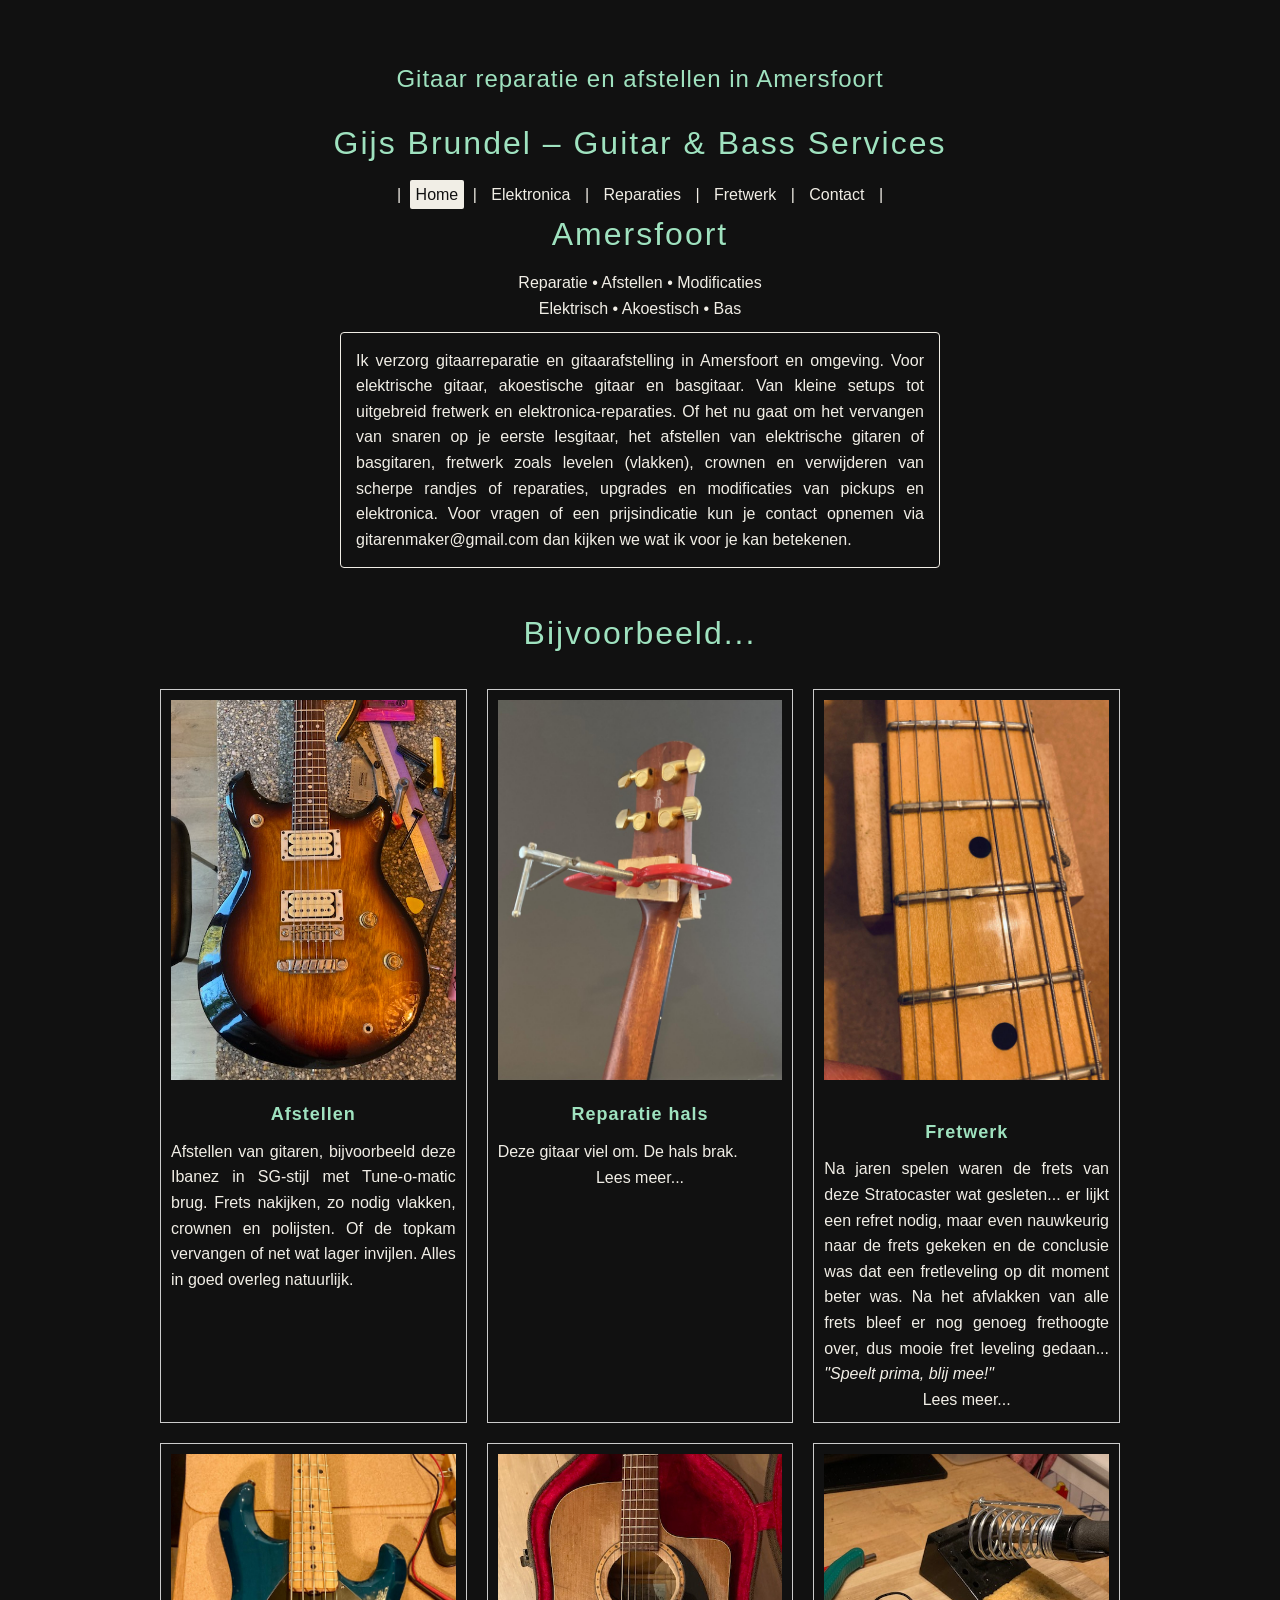
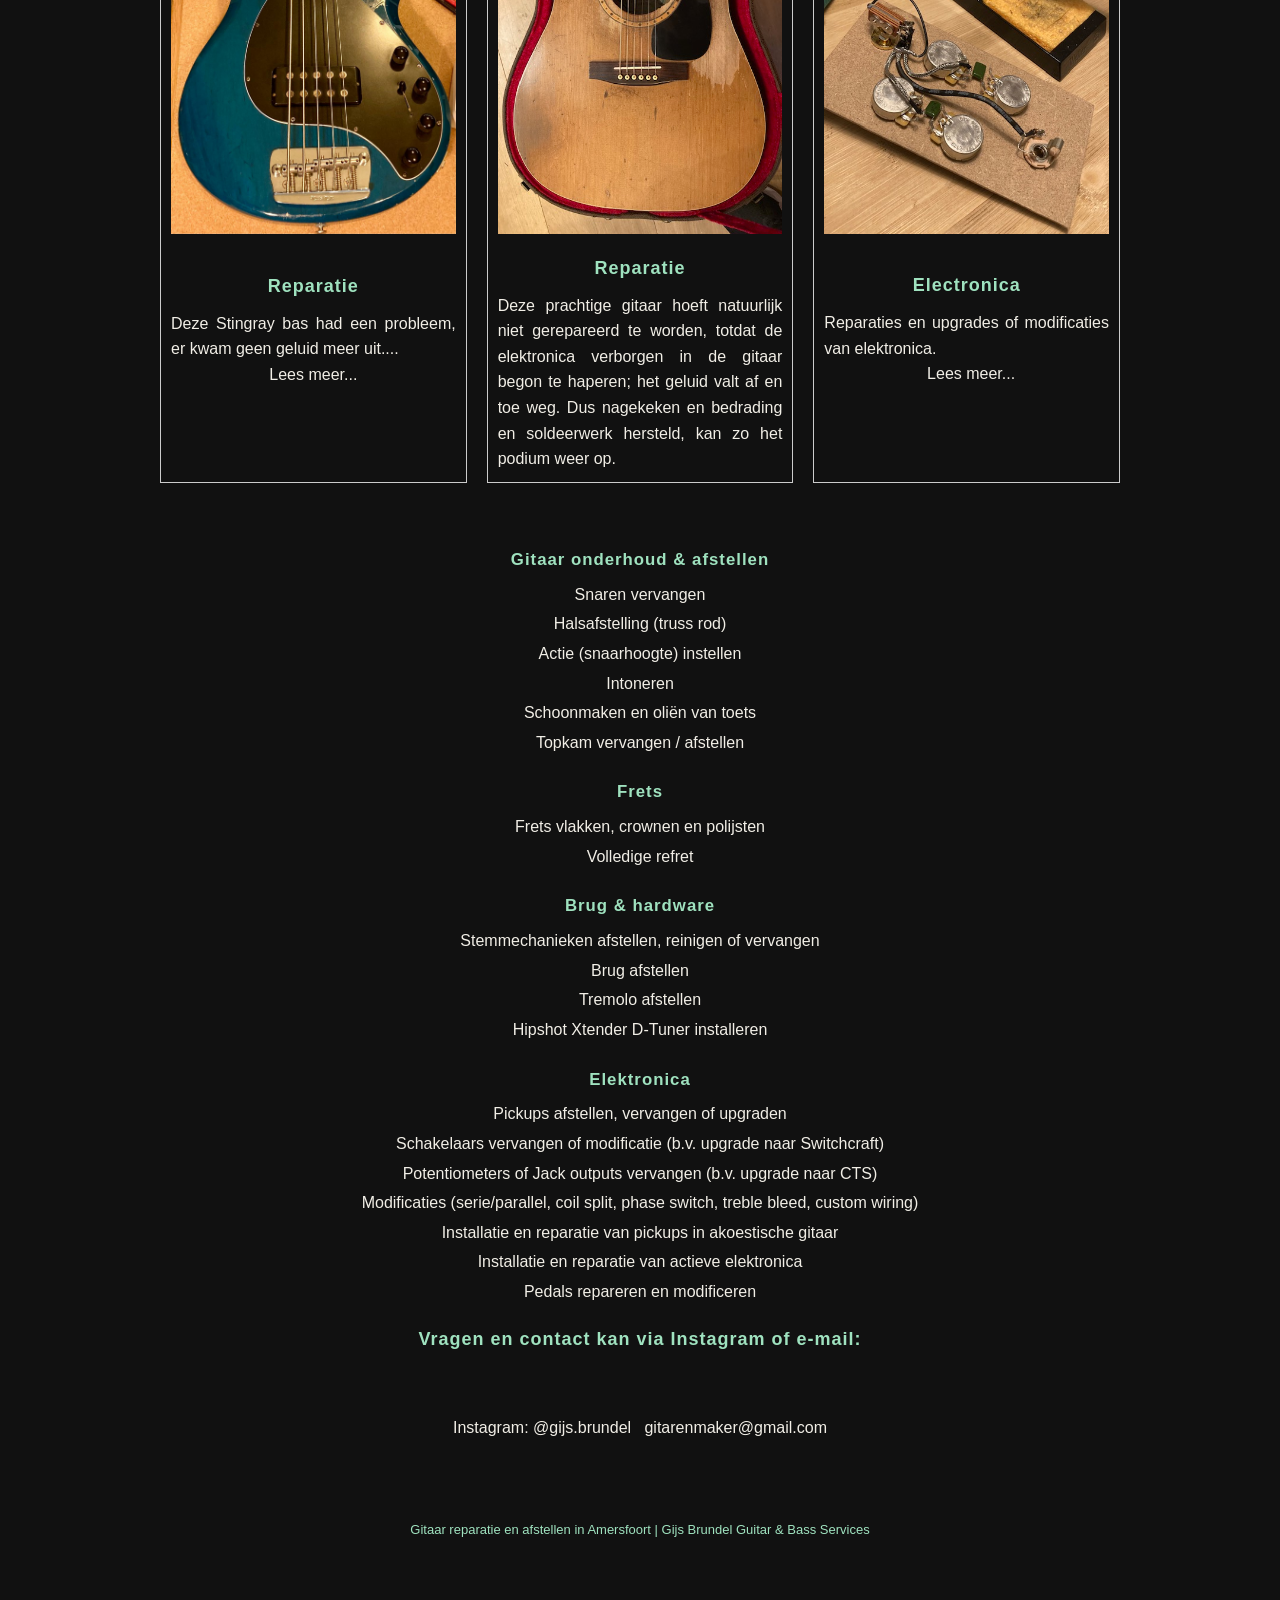
<file: index.html>
<!DOCTYPE html>
<html lang="nl">
<head>
    <meta charset="UTF-8">
    <meta name="viewport" content="width=device-width, initial-scale=1">
    <title>Gitaar Reparatie Amersfoort | Gitaar Afstellen | Gijs Brundel</title>
    <meta name="description"
          content="Gitaar reparatie, gitaar afstellen en onderhoud in Amersfoort. Elektrische en akoestische gitaren en basgitaren.">

    <meta name="keywords"
          content="Gitaar reparatie, Gitaar afstellen, Gitaar onderhoud, Amersfoort, snaren, frets"/>

    <link rel="stylesheet" href="style.css">
    <link href="https://fonts.googleapis.com/css2?family=Bebas+Neue&family=Roboto&display=swap" rel="stylesheet">
    <script type="application/ld+json">

        {
            "@context": "https://schema.org",
            "@type": "ProfessionalService",
            "@id": "https://www.gijsbrundel.nl/#business",
            "name": "Gijs Brundel Gitaarreparatie",
            "url": "https://www.gijsbrundel.nl",
            "image": "https://www.gijsbrundel.nl/img/gitaarreparatie.jpg",
            "description": "Gespecialiseerd in gitaarreparatie, afstellen en onderhoud van elektrische en akoestische gitaren zoals Fender, Gibson en Martin.",
            "priceRange": "€€",

            "address": {
                "@type": "PostalAddress",
                "streetAddress": "Hobbemastraat 19",
                "addressLocality": "Amersfoort",
                "postalCode": "3817PP",
                "addressCountry": "NL"
            },

            "geo": {
                "@type": "GeoCoordinates",
                "latitude": 52.1465,
                "longitude": 5.3855
            },

            "areaServed": [
                {
                    "@type": "City",
                    "name": "Amersfoort"
                },
                {
                    "@type": "City",
                    "name": "Utrecht"
                },
                {
                    "@type": "City",
                    "name": "Hilversum"
                },
                {
                    "@type": "City",
                    "name": "Ede"
                }
            ],

            "openingHours": "Mo-Sa by appointment",

            "sameAs": [
                "https://maps.app.goo.gl/ZrwJT7dzb4QZxegY7"
            ],

            "knowsAbout": [
                "guitar repair",
                "guitar setup",
                "fret leveling",
                "guitar electronics repair",
                "guitar maintenance",
                "guitar repair Amersfoort",
                "guitar setup Amersfoort",
                "Fender guitars",
                "Gibson guitars",
                "Martin guitars"
            ],

            "hasOfferCatalog": {
                "@type": "OfferCatalog",
                "name": "Gitaarreparatie diensten",
                "itemListElement": [
                    {
                        "@type": "Offer",
                        "itemOffered": {
                            "@type": "Service",
                            "name": "Gitaar afstellen",
                            "serviceType": "Guitar setup"
                        }
                    },
                    {
                        "@type": "Offer",
                        "itemOffered": {
                            "@type": "Service",
                            "name": "Fret leveling en polijsten",
                            "serviceType": "Fret leveling"
                        }
                    },
                    {
                        "@type": "Offer",
                        "itemOffered": {
                            "@type": "Service",
                            "name": "Gitaar elektronica reparatie",
                            "serviceType": "Guitar repair"
                        }
                    }
                ]
            }
        }


    </script>


</head>

<body>
<div class="introduction">
    <h1>Gitaar reparatie en afstellen in Amersfoort</h1>
    <h2>Gijs Brundel – Guitar & Bass Services</h2>
    <header>
        <nav class="main-nav">
            <span class="pipe">|</span>
            <a href="index.html" class="active">Home</a>
            <span class="pipe">|</span>
            <a href="elektronica.html">Elektronica</a>
            <span class="pipe">|</span>
            <a href="reparaties.html">Reparaties</a>
            <span class="pipe">|</span>
            <a href="fretwerk.html">Fretwerk</a>
            <span class="pipe">|</span>
            <a href="contact.html">Contact</a>
            <span class="pipe">|</span>
        </nav>
    </header>

    <h2>Amersfoort</h2>
    <div class="tagline">
        Reparatie • Afstellen • Modificaties<br>
        Elektrisch • Akoestisch • Bas
    </div>

    <p class="intro">
        Ik verzorg gitaarreparatie en gitaarafstelling in Amersfoort en omgeving.
        Voor elektrische gitaar, akoestische gitaar en basgitaar.
        Van kleine setups tot uitgebreid fretwerk en elektronica-reparaties.
        Of het nu gaat om het vervangen van snaren op je eerste lesgitaar,
        het afstellen van elektrische gitaren of basgitaren,
        fretwerk zoals levelen (vlakken), crownen en verwijderen van scherpe randjes
        of reparaties, upgrades en modificaties van pickups en elektronica.

        Voor vragen of een prijsindicatie kun je contact opnemen via <a class="mail" href="#">e-mail</a>
        dan kijken we wat ik voor je kan betekenen.
    </p>
</div>

<section id="portfolio" style="max-width: 1000px; margin: 0 auto; padding: 40px 20px;">
    <h2 style="text-align:center; margin-bottom:30px;">Bijvoorbeeld...</h2>

    <div class="project-grid"
         style="display: grid; grid-template-columns: repeat(auto-fit, minmax(300px, 1fr)); gap: 20px;">


        <div class="project-item" style="border: 1px solid #ccc; padding: 10px; text-align: center;">
            <img src="images/Ibanez_2.jpg" alt="Gitaar afstellen en setup"
                 style="width:100%; height:auto; display:block; margin-bottom:10px;">
            <h3>Afstellen</h3>
            <p>Afstellen van gitaren, bijvoorbeeld deze Ibanez in SG-stijl met Tune-o-matic brug.
                Frets nakijken, zo nodig vlakken, crownen en polijsten. Of de topkam vervangen of net wat lager
                invijlen.
                Alles in goed overleg natuurlijk.
            </p>
        </div>

        <div class="project-item" style="border: 1px solid #ccc; padding: 10px; text-align: center;">
            <img src="images/Reparatie-klemmen-03.jpeg" alt="Gitaar reparatie gebroken hals"
                 style="width:100%; height:auto; display:block; margin-bottom:10px;">
            <h3>Reparatie hals</h3>
            <p>Deze gitaar viel om. De hals brak.</p>
            <a href="reparaties.html">Lees meer...</a>
        </div>

        <div class="project-item" style="border: 1px solid #ccc; padding: 10px; text-align: center;">
            <a href="fretwerk.html"><img src="images/versleten-frets-gitaar.jpeg" alt="Fretwerk"
                                         style="width:100%; height:auto; display:block; margin-bottom:10px;"></a>
            <h3>Fretwerk</h3>
            <p>Na jaren spelen waren de frets van deze Stratocaster wat gesleten...
                er lijkt een refret nodig, maar even nauwkeurig naar de frets gekeken en de conclusie
                was dat een fretleveling op dit moment beter was. Na het afvlakken van alle frets
                bleef er nog genoeg frethoogte over, dus mooie fret leveling gedaan...
                <i>"Speelt prima, blij mee!"</i></p>
            <a href="fretwerk.html">Lees meer...</a>
        </div>

        <div class="project-item" style="border: 1px solid #ccc; padding: 10px; text-align: center;">
            <a href="reparaties.html"><img src="images/Stingray-basgitaar-reparatie.jpeg" alt="Reparatie"
                                           style="width:100%; height:auto; display:block; margin-bottom:10px;"></a>
            <h3>Reparatie</h3>
            <p>Deze Stingray bas had een probleem, er kwam geen geluid meer uit....</p>
            <a href="reparaties.html">Lees meer...</a>
        </div>


        <div class="project-item" style="border: 1px solid #ccc; padding: 10px; text-align: center;">
            <img src="images/SandP_1.jpg" alt="Gitaar reparatie elektronica pickup"
                 style="width:100%; height:auto; display:block; margin-bottom:10px;">
            <h3>Reparatie</h3>
            <p>Deze prachtige gitaar hoeft natuurlijk niet gerepareerd te worden,
                totdat de elektronica verborgen in de gitaar begon te haperen; het geluid valt af en toe weg.
                Dus nagekeken en bedrading en soldeerwerk hersteld, kan zo het podium weer op.</p>
        </div>

        <div class="project-item" style="border: 1px solid #ccc; padding: 10px; text-align: center;">
            <a href="elektronica.html">
                <img src="images/Electronica_1.jpg" alt="Reparaties en upgrades of modificaties van elektronica"
                     style="width:100%; height:auto; display:block; margin-bottom:10px;"></a>
            <h3>Electronica</h3>
            <p>
                Reparaties en upgrades of modificaties van elektronica.
            </p>
            &nbsp;
            <a href="elektronica.html">Lees meer...</a>
        </div>
    </div>
</section>

<div class="services">
    <div class="service">
        <h3>Gitaar onderhoud &amp; afstellen</h3>
        <ul>
            <li>Snaren vervangen</li>
            <li>Halsafstelling (truss rod)</li>
            <li>Actie (snaarhoogte) instellen</li>
            <li>Intoneren</li>
            <li>Schoonmaken en oliën van toets</li>
            <li>Topkam vervangen / afstellen</li>
        </ul>
    </div>

    <div class="service">
        <h3>Frets</h3>
        <ul>
            <li>Frets vlakken, crownen en polijsten</li>
            <li>Volledige refret</li>
        </ul>
    </div>

    <div class="service">
        <h3>Brug &amp; hardware</h3>
        <ul>
            <li>Stemmechanieken afstellen, reinigen of vervangen</li>
            <li>Brug afstellen</li>
            <li>Tremolo afstellen</li>
            <li>Hipshot Xtender D-Tuner installeren</li>
        </ul>
    </div>

    <div class="service">
        <h3>Elektronica</h3>
        <ul>
            <li>Pickups afstellen, vervangen of upgraden</li>
            <li>Schakelaars vervangen of modificatie (b.v. upgrade naar Switchcraft)</li>
            <li>Potentiometers of Jack outputs vervangen (b.v. upgrade naar CTS)</li>
            <li>Modificaties (serie/parallel, coil split, phase switch, treble bleed, custom wiring)</li>
            <li>Installatie en reparatie van pickups in akoestische gitaar</li>
            <li>Installatie en reparatie van actieve elektronica</li>
            <li>Pedals repareren en modificeren</li>
        </ul>
    </div>
</div>


<div class="tagline">
    <h3>Vragen en contact kan via Instagram of e-mail:</h3>
    <br/>
    <br/>
    <a href="https://www.instagram.com/gijs.brundel/" target="_blank">Instagram: @gijs.brundel</a>
    &nbsp;
    <a class="mail" href="#">Of stuur een e-mail</a>

    <script>
        const name = "gitarenmaker";
        const domain = "gmail";
        const tld = "com";
        const address = name + "@" + domain + "." + tld;

        const subject = encodeURIComponent("Vraag over een gitaar...");
        const body = encodeURIComponent("Hallo Gijs,\n\n");

        document.querySelectorAll(".mail").forEach(link => {
            link.href = "mailto:" + address + "?subject=" + subject + "&body=" + body;
            link.innerText = address;
        });
    </script>
</div>


<footer>
    Gitaar reparatie en afstellen in Amersfoort | Gijs Brundel Guitar & Bass Services
</footer>

</body>
</html>
</file>
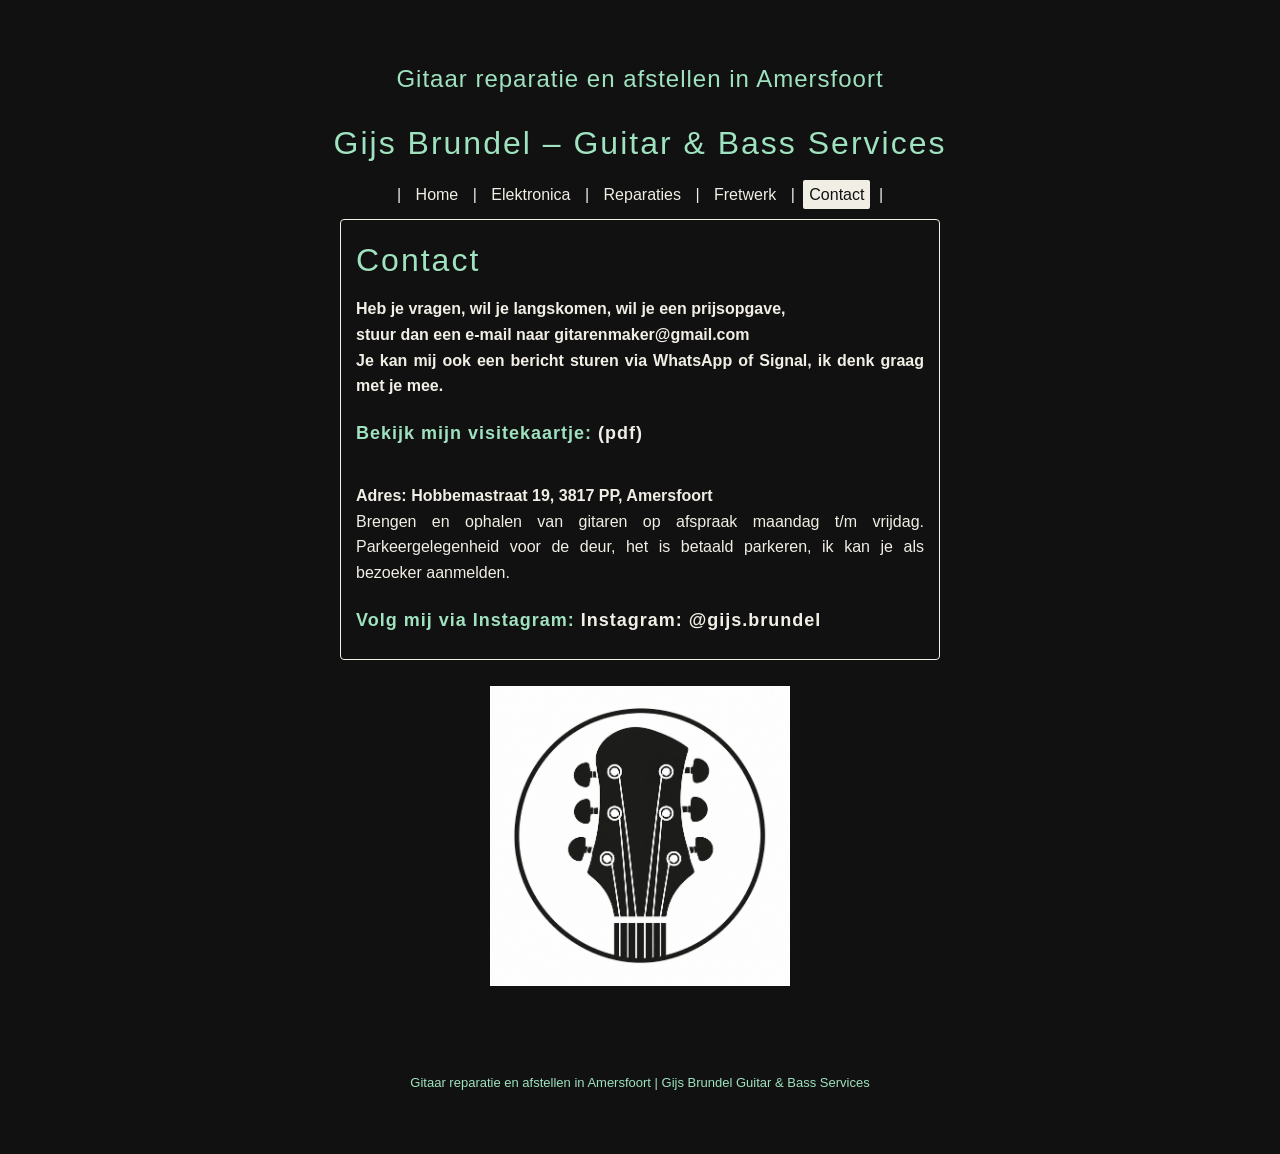
<file: contact.html>
<!DOCTYPE html>
<html lang="nl" xmlns="http://www.w3.org/1999/html" xmlns="http://www.w3.org/1999/html">
<head>
    <meta charset="UTF-8">
    <meta name="viewport" content="width=device-width, initial-scale=1.0">
    <title>Contact</title>

    <link rel="stylesheet" href="style.css">
    <style>
        .foto-galerij {
            display: grid;
            grid-template-columns: repeat(auto-fit, minmax(220px, 1fr));
            gap: 20px;
            margin-top: 40px;
            padding: 0 10px;
        }
        .foto-galerij img {
            width: 100%;
            border-radius: 6px;
            border: 1px solid var(--primary-color);
            box-shadow: 0 4px 12px rgba(0,0,0,0.25);
        }
    </style>
</head>
<body>
<div class="introduction">
    <h1>Gitaar reparatie en afstellen in Amersfoort</h1>
    <h2>Gijs Brundel – Guitar & Bass Services</h2>
</div>
<header>
    <nav class="main-nav">
        <span class="pipe">|</span>
        <a href="index.html">Home</a>
        <span class="pipe">|</span>
        <a href="elektronica.html">Elektronica</a>
        <span class="pipe">|</span>
        <a href="reparaties.html">Reparaties</a>
        <span class="pipe">|</span>
        <a href="fretwerk.html">Fretwerk</a>
        <span class="pipe">|</span>
        <a href="contact.html" class="active">Contact</a>
        <span class="pipe">|</span>
    </nav>
</header>

<div class="introduction">
    <div class="intro">
        <h2>Contact</h2>
        <p>
        <h4>
            Heb je vragen, wil je langskomen, wil je een prijsopgave,
            <br/>
            stuur dan een e-mail naar <a class="mail" href="#">e-mail</a>
            <br/>
            Je kan mij ook een bericht sturen via WhatsApp of Signal, ik denk graag met je mee.
        </h4>
        <h3>
            Bekijk mijn visitekaartje: <a href="/images/gijsbrundel_visitekaartje_2026.pdf" target="_blank" rel="noopener">(pdf)</a>
        </h3>
        <br/>
        <h4>Adres: Hobbemastraat 19, 3817 PP, Amersfoort</h4>
        Brengen en ophalen van gitaren op afspraak maandag t/m vrijdag.
        Parkeergelegenheid voor de deur, het is betaald parkeren, ik kan je als bezoeker aanmelden.
        <br/>

        <h3>Volg mij via Instagram: <a href="https://www.instagram.com/gijs.brundel/" target="_blank">Instagram: @gijs.brundel</a></h3>
        <script>
            const name = "gitarenmaker";
            const domain = "gmail";
            const tld = "com";
            const address = name + "@" + domain + "." + tld;

            const subject = encodeURIComponent("Vraag over een gitaar...");
            const body = encodeURIComponent("Hallo Gijs,\n\n");

            document.querySelectorAll(".mail").forEach(link => {
                link.href = "mailto:" + address + "?subject=" + subject + "&body=" + body;
                link.innerText = address;
            });
        </script>


    </div>
</div>

<br>
<img src="images/FinestWorksongLogo.png" width="300" height="300" alt="Finest Worksong">

<footer>
    Gitaar reparatie en afstellen in Amersfoort | Gijs Brundel Guitar & Bass Services
</footer>

</body>
</html>
</file>
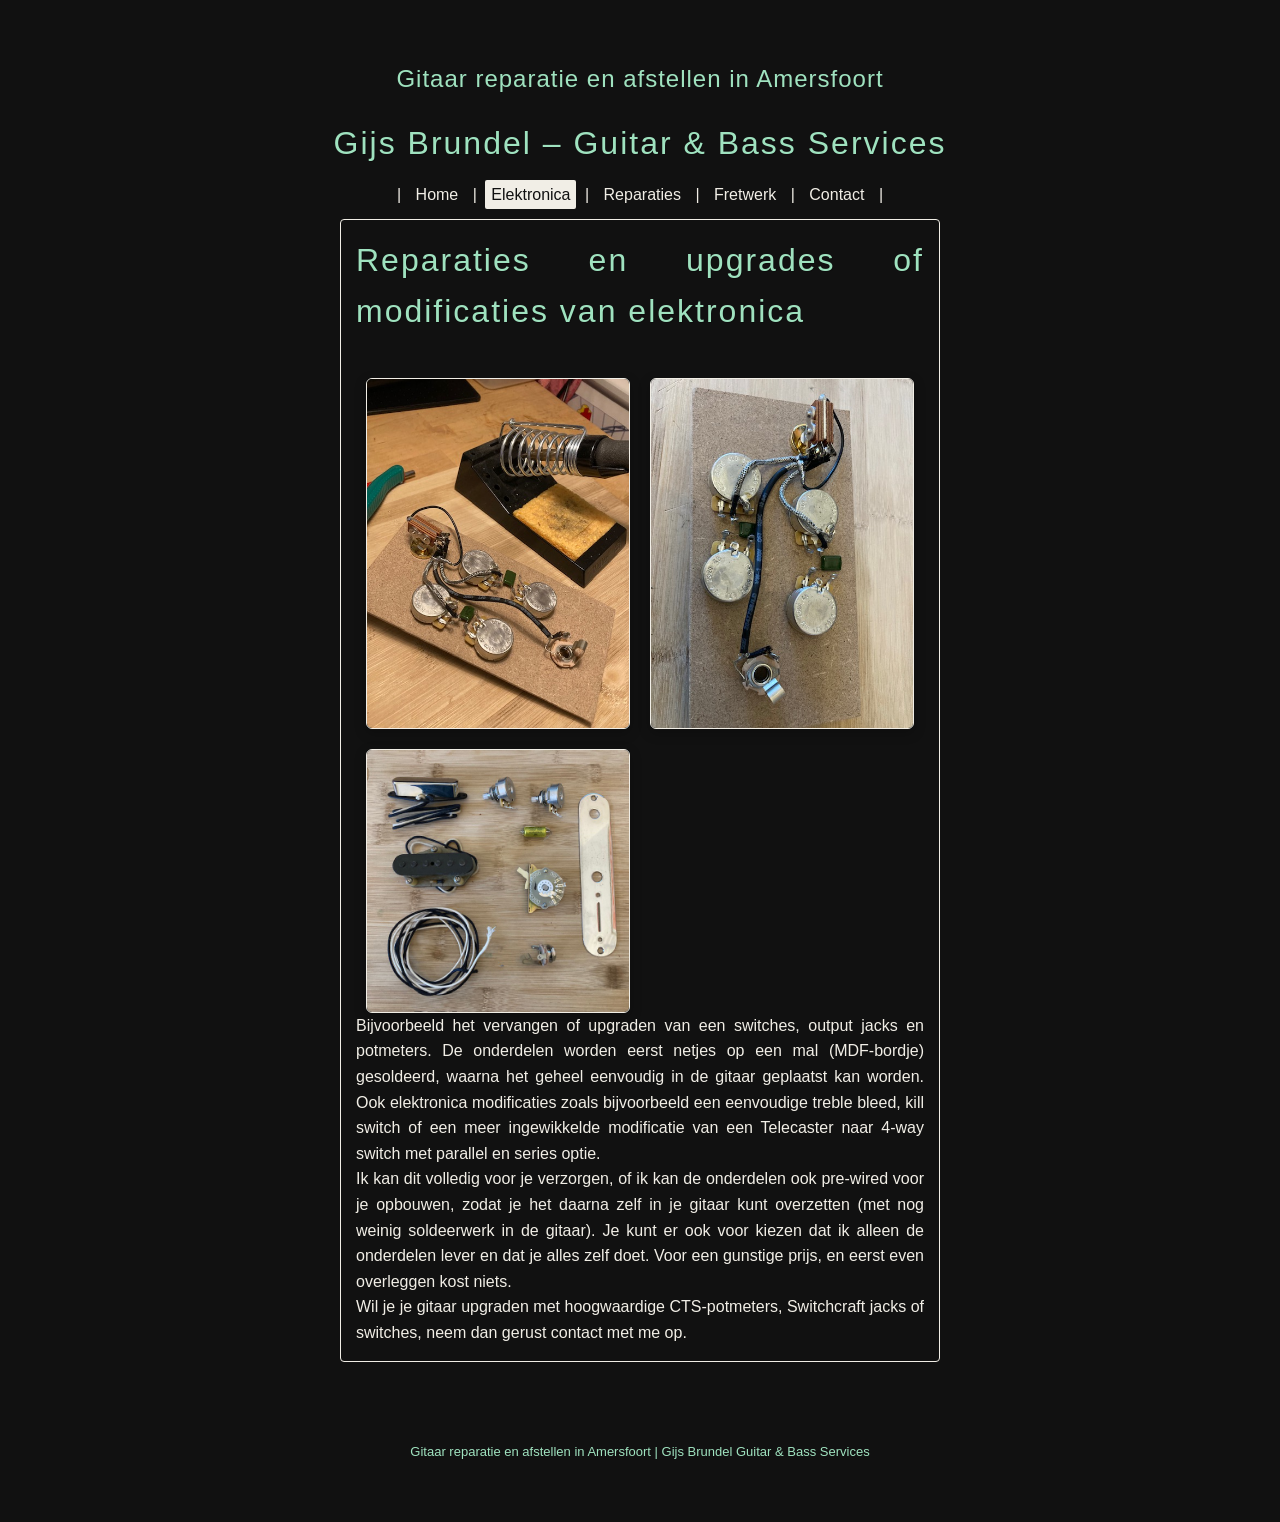
<file: elektronica.html>
<!DOCTYPE html>
<html lang="nl">
<head>
    <meta charset="UTF-8">
    <meta name="viewport" content="width=device-width, initial-scale=1.0">
    <title>Reparaties en upgrades of modificaties van elektronica</title>

    <link rel="stylesheet" href="style.css">
    <style>
        .foto-galerij {
            display: grid;
            grid-template-columns: repeat(auto-fit, minmax(220px, 1fr));
            gap: 20px;
            margin-top: 40px;
            padding: 0 10px;
        }
        .foto-galerij img {
            width: 100%;
            border-radius: 6px;
            border: 1px solid var(--primary-color);
            box-shadow: 0 4px 12px rgba(0,0,0,0.25);
        }
    </style>
</head>
<body>
<div class="introduction">
    <h1>Gitaar reparatie en afstellen in Amersfoort</h1>
    <h2>Gijs Brundel – Guitar & Bass Services</h2>
</div>
<header>
    <nav class="main-nav">
        <span class="pipe">|</span>
        <a href="index.html">Home</a>
        <span class="pipe">|</span>
        <a href="elektronica.html" class="active">Elektronica</a>
        <span class="pipe">|</span>
        <a href="reparaties.html">Reparaties</a>
        <span class="pipe">|</span>
        <a href="fretwerk.html">Fretwerk</a>
        <span class="pipe">|</span>
        <a href="contact.html">Contact</a>
        <span class="pipe">|</span>
    </nav>
</header>


<div class="introduction">
    <div class="intro">
        <h2>Reparaties en upgrades of modificaties van elektronica</h2>
        <div class="foto-galerij">
            <img src="images/Electronica_1.jpg" alt="Foto 1">
            <img src="images/Electronica_2.jpg" alt="Foto 2">
            <img src="images/Electronica_3.jpg" alt="Foto 3">
        </div>
        <p>
            Bijvoorbeeld het vervangen of upgraden van een switches, output jacks en potmeters.
            De onderdelen worden eerst netjes op een mal (MDF-bordje) gesoldeerd, waarna het geheel eenvoudig in de
            gitaar geplaatst kan worden.
            Ook elektronica modificaties zoals bijvoorbeeld een eenvoudige treble bleed, kill switch of een meer
            ingewikkelde modificatie van een Telecaster naar 4-way switch met parallel en series optie.
        </p>
        <p>
            Ik kan dit volledig voor je verzorgen, of ik kan de onderdelen ook pre-wired voor je opbouwen,
            zodat je het daarna zelf in je gitaar kunt overzetten (met nog weinig soldeerwerk in de gitaar).
            Je kunt er ook voor kiezen dat ik alleen de onderdelen lever en dat je alles zelf doet.

            Voor een gunstige prijs, en eerst even overleggen kost niets.
        </p>
        <p>
            Wil je je gitaar upgraden met hoogwaardige CTS-potmeters, Switchcraft jacks of switches, neem dan gerust
            contact met me op.
        </p>

    </div>
</div>
<footer>
    Gitaar reparatie en afstellen in Amersfoort | Gijs Brundel Guitar & Bass Services
</footer>

</body>
</html>
</file>
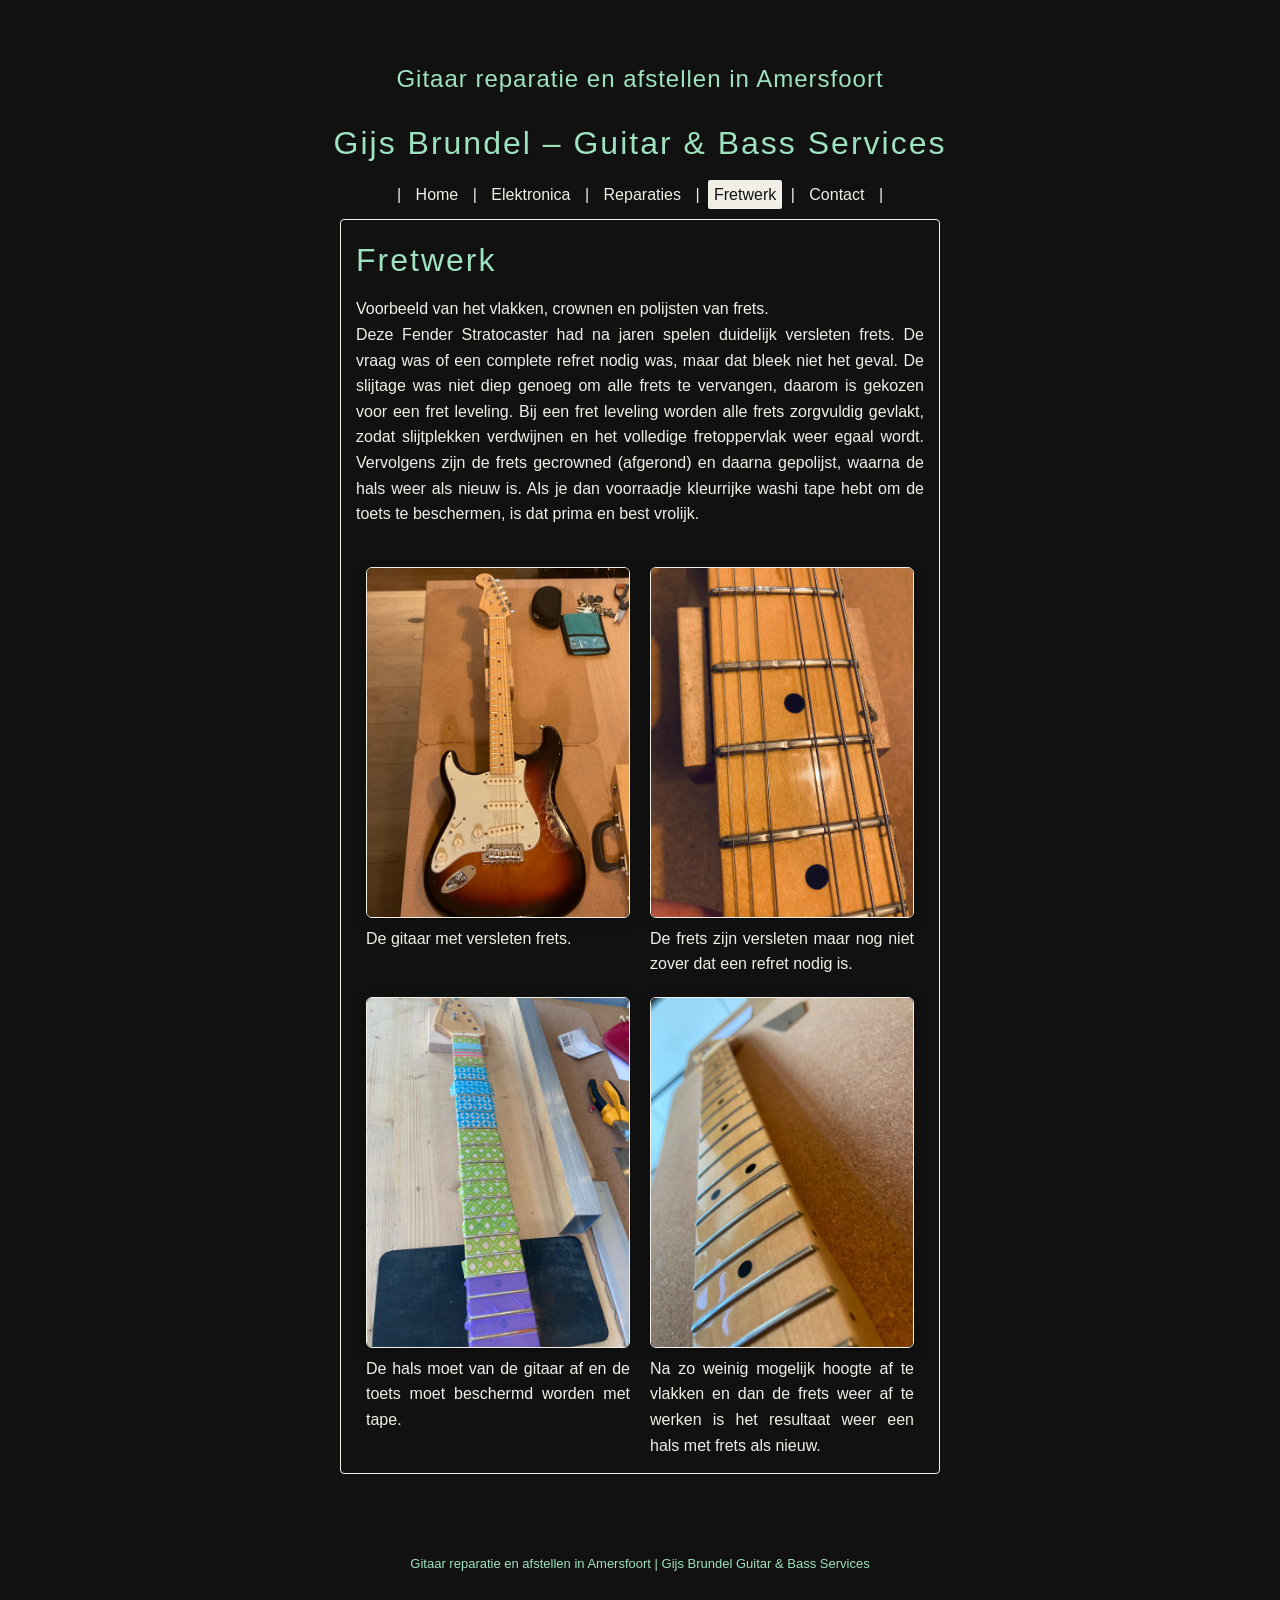
<file: fretwerk.html>
<!DOCTYPE html>
<html lang="nl" xmlns="http://www.w3.org/1999/html">
<head>
    <meta charset="UTF-8">
    <meta name="viewport" content="width=device-width, initial-scale=1.0">
    <title>Reparaties en fretwerk</title>

    <link rel="stylesheet" href="style.css">
    <style>
        .foto-galerij {
            display: grid;
            grid-template-columns: repeat(auto-fit, minmax(220px, 1fr));
            gap: 20px;
            margin-top: 40px;
            padding: 0 10px;
        }
        .foto-galerij img {
            width: 100%;
            border-radius: 6px;
            border: 1px solid var(--primary-color);
            box-shadow: 0 4px 12px rgba(0,0,0,0.25);
        }
    </style>
</head>
<body>
<div class="introduction">
    <h1>Gitaar reparatie en afstellen in Amersfoort</h1>
    <h2>Gijs Brundel – Guitar & Bass Services</h2>
</div>
<header>
    <nav class="main-nav">
        <span class="pipe">|</span>
        <a href="index.html">Home</a>
        <span class="pipe">|</span>
        <a href="elektronica.html">Elektronica</a>
        <span class="pipe">|</span>
        <a href="reparaties.html">Reparaties</a>
        <span class="pipe">|</span>
        <a href="fretwerk.html" class="active">Fretwerk</a>
        <span class="pipe">|</span>
        <a href="contact.html">Contact</a>
        <span class="pipe">|</span>
    </nav>
</header>


<div class="introduction">
    <div class="intro">
        <h2>Fretwerk</h2>
        <p>
            Voorbeeld van het vlakken, crownen en polijsten van frets.
        </p>
        <p>
            Deze Fender Stratocaster had na jaren spelen duidelijk versleten frets.
            De vraag was of een complete refret nodig was, maar dat bleek niet het geval.
            De slijtage was niet diep genoeg om alle frets te vervangen, daarom is gekozen voor een fret leveling.

            Bij een fret leveling worden alle frets zorgvuldig gevlakt, zodat slijtplekken verdwijnen
            en het volledige fretoppervlak weer egaal wordt.
            Vervolgens zijn de frets gecrowned (afgerond) en daarna gepolijst,
            waarna de hals weer als nieuw is.
            Als je dan voorraadje kleurrijke washi tape hebt om de toets te beschermen, is dat prima en best vrolijk.</p>
        <p>

        <div class="foto-galerij">
        <figure>
            <img src="images/fender-fret-leveling.jpeg" alt="Elektrische gitaar met versleten frets">
            <figcaption>De gitaar met versleten frets.</figcaption>
        </figure>
        <figure>
            <img src="images/versleten-frets-gitaar.jpeg" alt="Frets zijn ingesleten.">
            <figcaption>De frets zijn versleten maar nog niet zover dat een refret nodig is.</figcaption>
        </figure>
        <figure>
            <img src="images/fret-leveling-tape.jpeg" alt="Bescherming van de toets voor leveling met fret level beam">
            <figcaption>De hals moet van de gitaar af en de toets moet beschermd worden met tape.</figcaption>
        </figure>
        <figure>
            <img src="images/fret-leveling-resultaat.jpeg" alt="Resultaat na fret leveling, frets als nieuw.">
            <figcaption>Na zo weinig mogelijk hoogte af te vlakken en dan de frets weer af te werken
                is het resultaat weer een hals met frets als nieuw.</figcaption>
        </figure>
        </div>
    </div>
</div>
<footer>
    Gitaar reparatie en afstellen in Amersfoort | Gijs Brundel Guitar & Bass Services
</footer>

</body>
</html>
</file>
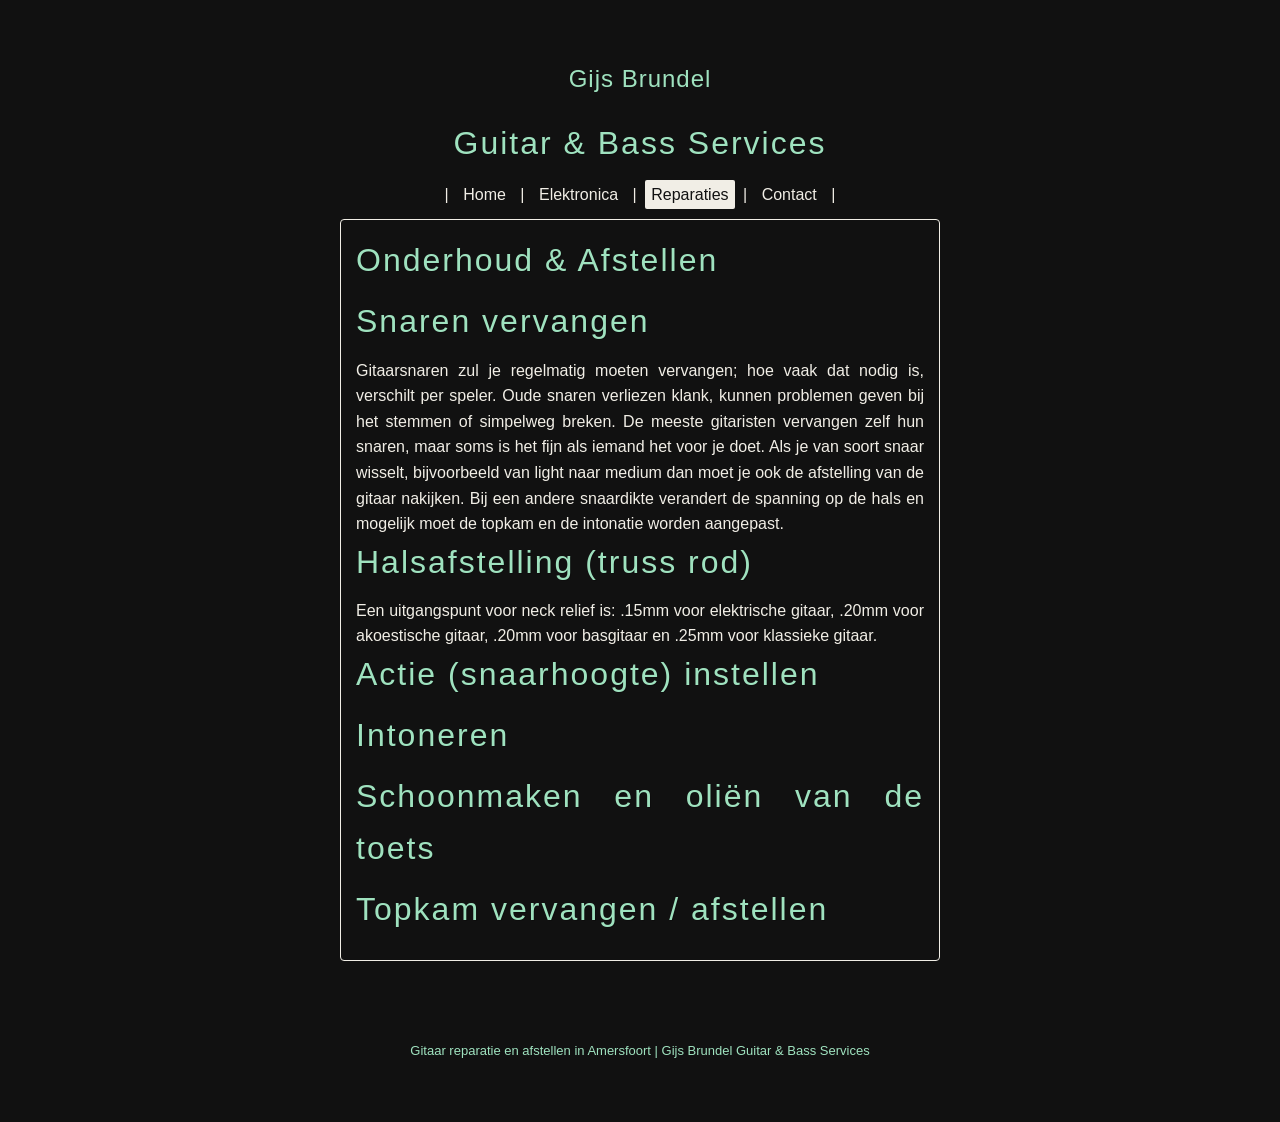
<file: onderhoud-afstellen.html>
<!DOCTYPE html>
<html lang="nl" xmlns="http://www.w3.org/1999/html">

<head>
    <meta charset="UTF-8">
    <meta name="viewport" content="width=device-width, initial-scale=1">
    <title>onderhoud en afstellen van gitaren en basgitaren</title>
    <meta name="description"
          content="onderhoud en afstellen van gitaren en basgitaren">

    <link rel="stylesheet" href="style.css">
    <link href="https://fonts.googleapis.com/css2?family=Bebas+Neue&family=Roboto&display=swap" rel="stylesheet">
</head>

<body>
<div class="introduction">
    <h1>Gijs Brundel</h1>
    <h2>Guitar &amp; Bass Services</h2>
</div>
<header>
    <nav class="main-nav">
        <span class="pipe">|</span>
        <a href="index.html">Home</a>
        <span class="pipe">|</span>
        <a href="elektronica.html">Elektronica</a>
        <span class="pipe">|</span>
        <a href="reparaties.html" class="active">Reparaties</a>
        <span class="pipe">|</span>
        <a href="contact.html">Contact</a>
        <span class="pipe">|</span>
    </nav>
</header>


<div class="introduction">
    <div class="intro">
        <h2>Onderhoud & Afstellen</h2>

        <h2 id="snaren-vervangen">Snaren vervangen</h2>
        <p>
            Gitaarsnaren zul je regelmatig moeten vervangen; hoe vaak dat nodig is, verschilt per speler.
            Oude snaren verliezen klank, kunnen problemen geven bij het stemmen of simpelweg breken.
            De meeste gitaristen vervangen zelf hun snaren, maar soms is het fijn als iemand het voor je doet.
            Als je van soort snaar wisselt, bijvoorbeeld van light naar medium dan moet je ook de afstelling van de gitaar nakijken.
            Bij een andere snaardikte verandert de spanning op de hals en mogelijk moet de topkam en de intonatie worden aangepast.
        </p>

        <h2 id="halsafstelling">Halsafstelling (truss rod)</h2>
        <p>Een uitgangspunt voor neck relief is: .15mm voor elektrische gitaar, .20mm voor akoestische gitaar, .20mm voor basgitaar en .25mm voor klassieke gitaar.</p>

        <h2 id="snaarhoogte">Actie (snaarhoogte) instellen</h2>
        <p></p>

        <h2 id="intoneren">Intoneren</h2>

        <h2 id="schoonmaken">Schoonmaken en oliën van de toets</h2>

        <h2 id="topkam">Topkam vervangen / afstellen</h2>

    </div>
</div>
<footer>
    Gitaar reparatie en afstellen in Amersfoort | Gijs Brundel Guitar & Bass Services
</footer>

</body>
</html>
</file>
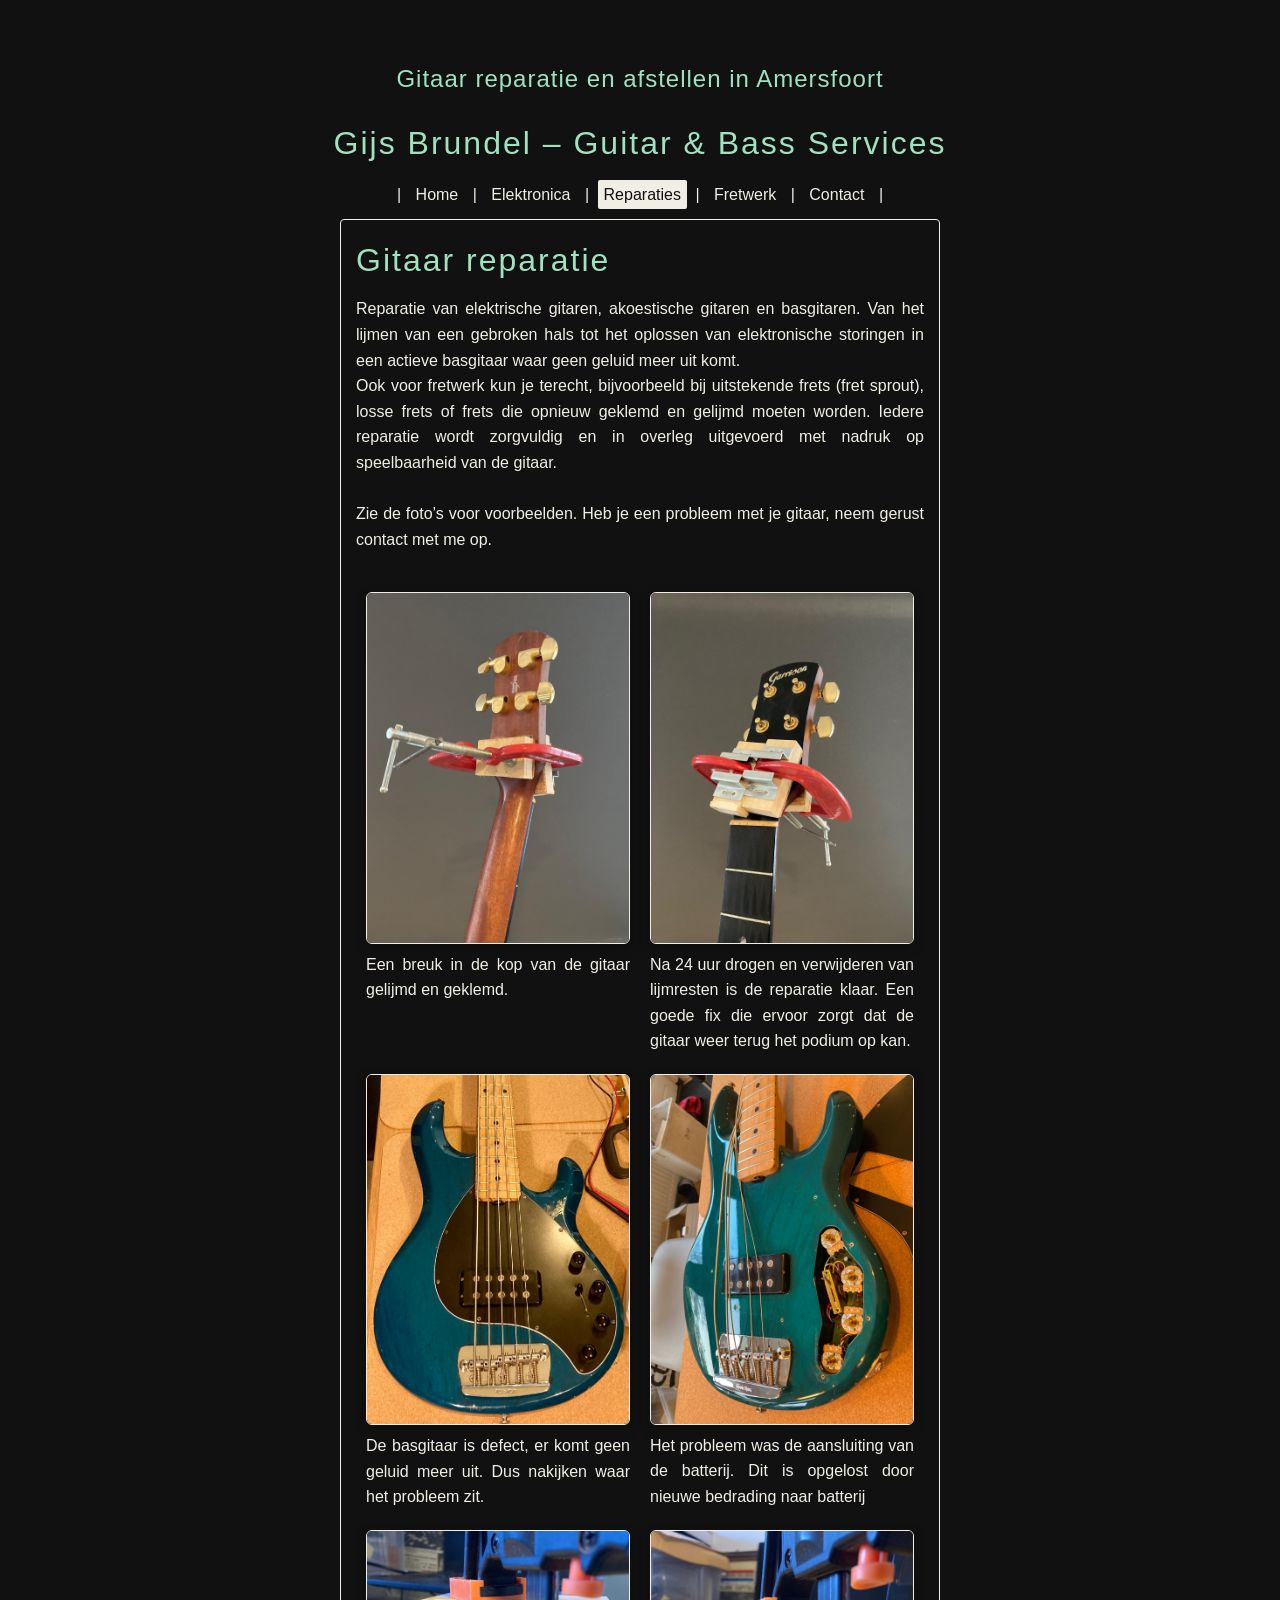
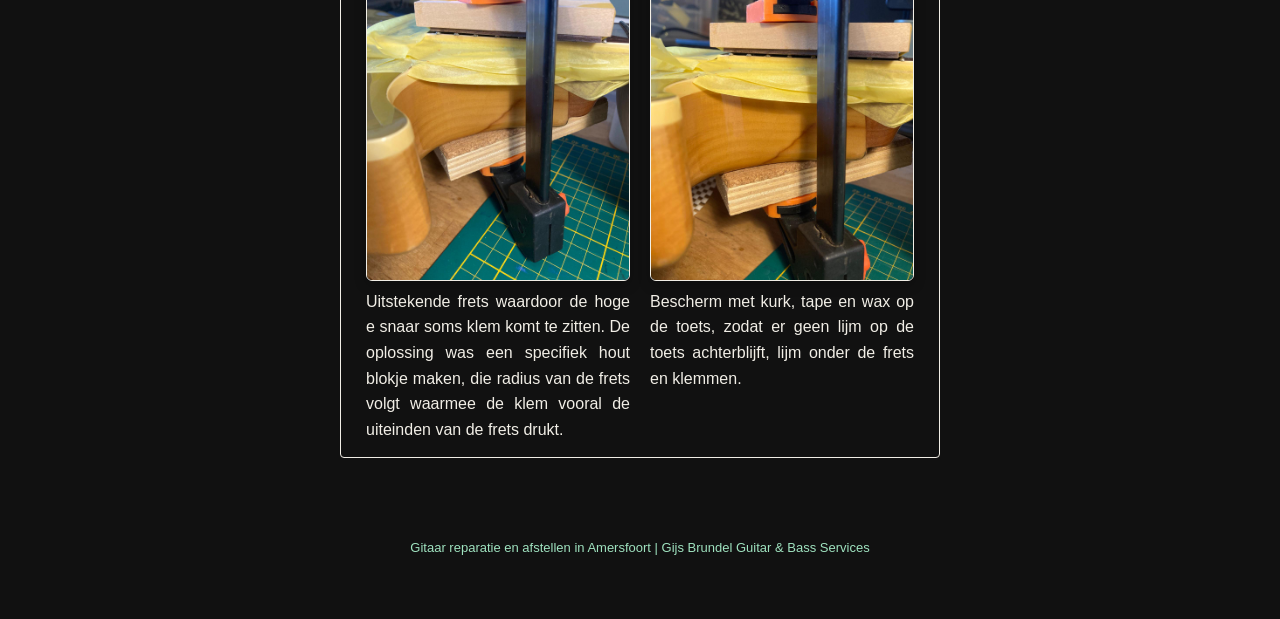
<file: reparaties.html>
<!DOCTYPE html>
<html lang="nl" xmlns="http://www.w3.org/1999/html">
<head>
    <meta charset="UTF-8">
    <meta name="viewport" content="width=device-width, initial-scale=1.0">
    <title>Gitaarreparatie</title>

    <link rel="stylesheet" href="style.css">
    <style>
        .foto-galerij {
            display: grid;
            grid-template-columns: repeat(auto-fit, minmax(220px, 1fr));
            gap: 20px;
            margin-top: 40px;
            padding: 0 10px;
        }
        .foto-galerij img {
            width: 100%;
            border-radius: 6px;
            border: 1px solid var(--primary-color);
            box-shadow: 0 4px 12px rgba(0,0,0,0.25);
        }
    </style>
</head>
<body>
<div class="introduction">
    <h1>Gitaar reparatie en afstellen in Amersfoort</h1>
    <h2>Gijs Brundel – Guitar & Bass Services</h2>
</div>
<header>
    <nav class="main-nav">
        <span class="pipe">|</span>
        <a href="index.html">Home</a>
        <span class="pipe">|</span>
        <a href="elektronica.html">Elektronica</a>
        <span class="pipe">|</span>
        <a href="reparaties.html" class="active">Reparaties</a>
        <span class="pipe">|</span>
        <a href="fretwerk.html">Fretwerk</a>
        <span class="pipe">|</span>
        <a href="contact.html">Contact</a>
        <span class="pipe">|</span>
    </nav>
</header>


<div class="introduction">
    <div class="intro">
        <h2>Gitaar reparatie</h2>
        <p>
            Reparatie van elektrische gitaren, akoestische gitaren en basgitaren.
            Van het lijmen van een gebroken hals tot het oplossen van elektronische storingen
            in een actieve basgitaar waar geen geluid meer uit komt.
        </p>
        <p>
            Ook voor fretwerk kun je terecht, bijvoorbeeld bij uitstekende frets (fret sprout),
            losse frets of frets die opnieuw geklemd en gelijmd moeten worden.
            Iedere reparatie wordt zorgvuldig en in overleg uitgevoerd met nadruk op speelbaarheid van de gitaar.
        </p>
        <br>Zie de foto’s voor voorbeelden. Heb je een probleem met je gitaar, neem gerust contact met me op.

        <div class="foto-galerij">
            <figure>
                <img src="images/Reparatie-klemmen-03.jpeg"
                     alt="Klemmen met houten klosjes en kurk op de hals om een breuk te lijmen.">
                <figcaption>Een breuk in de kop van de gitaar gelijmd en geklemd.</figcaption>
            </figure>
            <figure>
                <img src="images/Reparatie-klemmen-04.jpeg"
                     alt="Klemmen voorzijde om een breuk te lijmen, 24 uur drogen.">
                <figcaption>Na 24 uur drogen en verwijderen van lijmresten is de reparatie klaar.
                    Een goede fix die ervoor zorgt dat de gitaar weer terug het podium op kan.
                </figcaption>
            </figure>

            <figure>
                <img src="images/Stingray-basgitaar-reparatie.jpeg" alt="Music Mann Stingray electronica reparatie">
                <figcaption>De basgitaar is defect, er komt geen geluid meer uit. Dus nakijken waar het probleem zit.
                </figcaption>
            </figure>

            <figure>
                <img src="images/Stingray-basgitaar-electronica-analyse.jpeg"
                     alt="Onderzoeken waarom er geen geluid meer uit de basgitaar komt">
                <figcaption>Het probleem was de aansluiting van de batterij.
                    Dit is opgelost door nieuwe bedrading naar batterij
                </figcaption>
            </figure>


            <figure>
                <img src="images/fretwerk-uitstekende-frets-klemmen-lijmen-1.jpeg"
                     alt="Fret spout, reparatie van uitstekende frets bij een gitaarhals, frets klemmen en lijmen">
                <figcaption>Uitstekende frets waardoor de hoge e snaar soms klem komt te zitten.
                    De oplossing was een specifiek hout blokje maken, die radius van de frets volgt
                    waarmee de klem vooral de uiteinden van de frets drukt.
                </figcaption>
            </figure>

            <figure>
                <img src="images/fretwerk-uitstekende-frets-klemmen-lijmen-2.jpeg"
                     alt="Na klemmen en lijmen, de fret eindes gevijld, gepolijst, probleem verholpen">
                <figcaption>Bescherm met kurk, tape en wax op de toets, zodat er geen lijm op de toets achterblijft,
                    lijm onder de frets en klemmen.
                </figcaption>
            </figure>
        </div>
    </div>
</div>
<footer>
    Gitaar reparatie en afstellen in Amersfoort | Gijs Brundel Guitar & Bass Services
</footer>

</body>
</html>
</file>
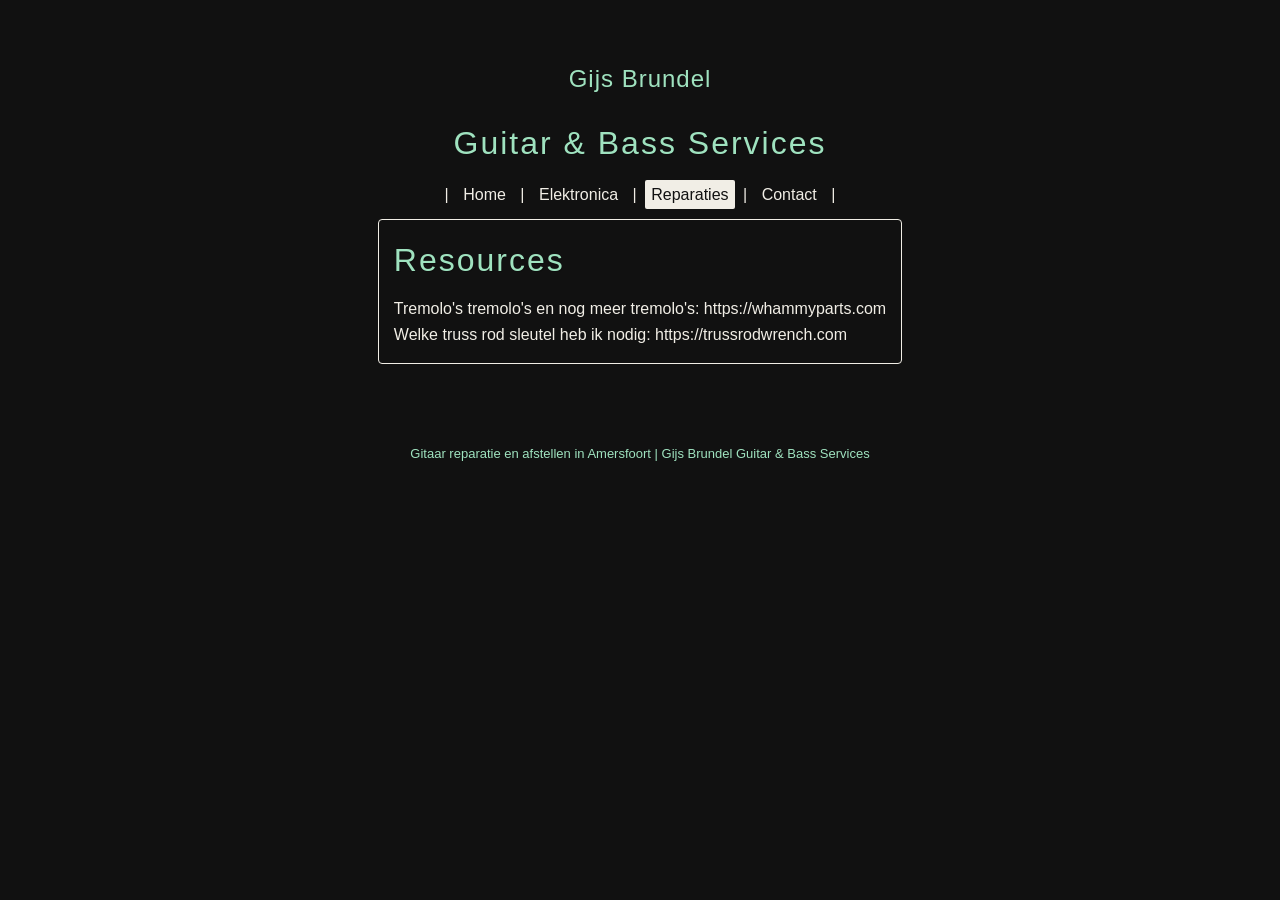
<file: resources.html>
<!DOCTYPE html>
<html lang="nl" xmlns="http://www.w3.org/1999/html">
<head>
    <meta charset="UTF-8">
    <meta name="viewport" content="width=device-width, initial-scale=1.0">
    <title>Reparaties</title>

    <link rel="stylesheet" href="style.css">
    <style>
        .foto-galerij {
            display: grid;
            grid-template-columns: repeat(auto-fit, minmax(220px, 1fr));
            gap: 20px;
            margin-top: 40px;
            padding: 0 10px;
        }
        .foto-galerij img {
            width: 100%;
            border-radius: 6px;
            border: 1px solid var(--primary-color);
            box-shadow: 0 4px 12px rgba(0,0,0,0.25);
        }
    </style>
</head>
<body>
<div class="introduction">
    <h1>Gijs Brundel</h1>
    <h2>Guitar &amp; Bass Services</h2>
</div>
<header>
    <nav class="main-nav">
        <span class="pipe">|</span>
        <a href="index.html">Home</a>
        <span class="pipe">|</span>
        <a href="elektronica.html">Elektronica</a>
        <span class="pipe">|</span>
        <a href="reparaties.html" class="active">Reparaties</a>
        <span class="pipe">|</span>
        <a href="contact.html">Contact</a>
        <span class="pipe">|</span>
    </nav>
</header>


<div class="introduction">
    <div class="intro">
        <h2>Resources</h2>
        <p>
            Tremolo's tremolo's en nog meer tremolo's: <a href="https://whammyparts.com/">https://whammyparts.com</a><br>
        </p>
        <p>
            Welke truss rod sleutel heb ik nodig: <a href="https://whammyparts.com/">https://trussrodwrench.com</a><br>
        </p>

<!--        Fender Specs: https://fendercustomersupport.microsoftcrmportals.com/en-us/knowledgebase/article/KA-01939-->



    </div>
</div>
<footer>
    Gitaar reparatie en afstellen in Amersfoort | Gijs Brundel Guitar & Bass Services
</footer>

</body>
</html>
</file>
<file: style.css>
/* =========================
   Palet Switch
   1 = Vintage Sunburst
   2 = Daphne Blue + Aged Cream
   3 = Black + Gold (Deluxe)
   4 = Olympic White + Sea Foam
   ========================= */
:root {
  --active-palette: 1; /* kies 1, 2, 3 of 4 */

  /* Default values, worden overschreven door palette regels hieronder */
  --primary-bg-color: #111111;
  --primary-text-color: #F1EEE6;
  --primary-color: #F1EEE6;
  --secondary-color: #9FE2BF;
  --hover-color: #7EC8A5;
}

/* =========================
   PALET 1 — Vintage Sunburst
   ========================= */
:root[data-palette="1"] {
  --primary-bg-color: #0E0E0E;
  --primary-text-color: #F0E9DD;
  --primary-color: #D88935;
  --secondary-color: #A4472A;
  --hover-color: #E89A48;
}

/* =========================
   PALET 2 — Daphne Blue + Aged Cream
   ========================= */
:root[data-palette="2"] {
  --primary-bg-color: #111111;
  --primary-text-color: #E6E2DA;
  --primary-color: #7DB7D8;
  --secondary-color: #F4E9CE;
  --hover-color: #5CA3C9;
}

/* =========================
   PALET 3 — Black + Gold (Deluxe)
   ========================= */
:root[data-palette="3"] {
  --primary-bg-color: #000000;
  --primary-text-color: #E5DCC5;
  --primary-color: #C1A875;
  --secondary-color: #9E875C;
  --hover-color: #D4BE91;
}

/* =========================
   PALET 4 — Olympic White + Sea Foam
   ========================= */
:root[data-palette="4"] {
  --primary-bg-color: #111111;
  --primary-text-color: #F1EEE6;
  --primary-color: #F1EEE6;
  --secondary-color: #9FE2BF;
  --hover-color: #7EC8A5;
}


 * {
  box-sizing: border-box;
  margin: 0;
  padding: 0;
}

body {
  font-family: "Montserrat", sans-serif;
  background-color: var(--primary-bg-color);
  color: var(--primary-text-color);
  text-align: center;
  padding: 60px 20px;
  line-height: 1.6;
}

        .name-wrapper {
            position: relative;
            width: fit-content;
        }

        .brundel {
            font-size: 48px;
            font-weight: bold;
        }

        .gijs {
            position: absolute;
            top: 100%;
            left: 0;
            font-size: 48px;
            font-weight: bold;
            writing-mode: vertical-rl;
            transform: rotate(-180deg);
        }

.main-nav {
    text-align: center;
}

.main-nav a {
    text-decoration: none;
    padding: 2px 6px;
}

.main-nav a:hover,
.main-nav a.active {
    background-color: #f1eee6;
    color: #111;
    border-radius: 2px;
}

.pipe {
    padding: 0 4px;
    user-select: none;
}

.introduction {
    display: flex;
    flex-direction: column;
    align-items: center;
    text-align: center;
    padding: 0 20px;
}

.intro {
    align: center;
    text-align: justify;
    max-width: 600px;
    border: 1px solid var(--primary-color);
    padding: 15px;
    border-radius: 4px;
    margin-top: 10px;
}

h1 {
  font-size: 24px;
  font-weight: 400;
  margin-bottom: 20px;
  color: var(--secondary-color);
  letter-spacing: 1px;
}

h2 {
  font-size: 32px;
  font-weight: 400;
  letter-spacing: 2px;
  margin-bottom: 10px;
  color: var(--secondary-color);
  text-shadow: 1px 1px 0px rgba(0,0,0,0.2);
}

h3 {
  font-size: 18px;
  font-weight: 800;
  margin-top: 20px;
  margin-bottom: 10px;
  color: var(--secondary-color);
  letter-spacing: 1px;
}

p {
  text-align: justify;
  color: var(--primary-text-color);
}

.tagline,
.services,
.desc {
  color: var(--primary-text-color);
}

.uit-services {
  font-size: 16px;
  margin-bottom: 40px;
  text-align: left;
  display: inline-block;
  list-style-position: inside;
}

.services {
    display: block;
}

/* Titels */
.services h3 {
    margin: 24px 0 8px 0;
    font-size: 1.05rem;
}

/* Geen bullets */
.services ul {
    list-style: none;
    margin: 0;
    padding: 0;
}

.services ul li {
    margin: 4px 0;
}


a {
  display: inline-block;
  text-decoration: none;
  color: var(--primary-color);
  /* background-color: var(--primary-color); */
  /* padding: 14px 30px;
  border-radius: 30px;
  font-weight: 600;
  letter-spacing: 0.5px;
  transition: all 0.3s ease; */
}

a:hover {
  background-color: var(--hover-color);
  /* transform: scale(1.05); */
  color: var(--primary-bg-color);
}

.gallery {
  width: 100%;
  border-collapse: collapse;
  margin-top: 80px;
}

.gallery td {
  vertical-align: top;
  padding: 20px;
  text-align: center;
}

.slider {
  position: relative;
  width: 100%;
  max-width: 300px;
  margin: 0 auto;
  border-radius: 12px;
  overflow: hidden;
  box-shadow: 0 4px 15px rgba(0, 0, 0, 0.15);
  border: 1px solid #ddd;
  background: #fff;
}

.slider img {
  display: none;
  width: 100%;
  height: auto;
}

.slider img.active {
  display: block;
}

.arrow {
  position: absolute;
  top: 50%;
  transform: translateY(-50%);
  background: rgba(255, 255, 255, 0.8);
  padding: 8px 12px;
  color: #111;
  cursor: pointer;
  font-size: 20px;
  border-radius: 4px;
  user-select: none;
  transition: background 0.2s, color 0.2s;
}

.arrow:hover {
  background: var(--primary-color);
  color: var(--primary-bg-color);
}

.arrow.left { left: 10px; }
.arrow.right { right: 10px; }

hr {
  margin: 60px auto;
  border: none;
  border-top: 2px solid var(--primary-color);
  width: 60%;
}

footer {
  font-size: 13px;
  color: var(--secondary-color);
  margin-top: 80px;
}

@media (max-width: 800px) {
  .gallery tr { display: block; }
  .gallery td { display: block; width: 100%; }
  h1 { font-size: 42px; }
  h2 { font-size: 20px; }
  .slider { max-width: 260px; }
}
</file>
